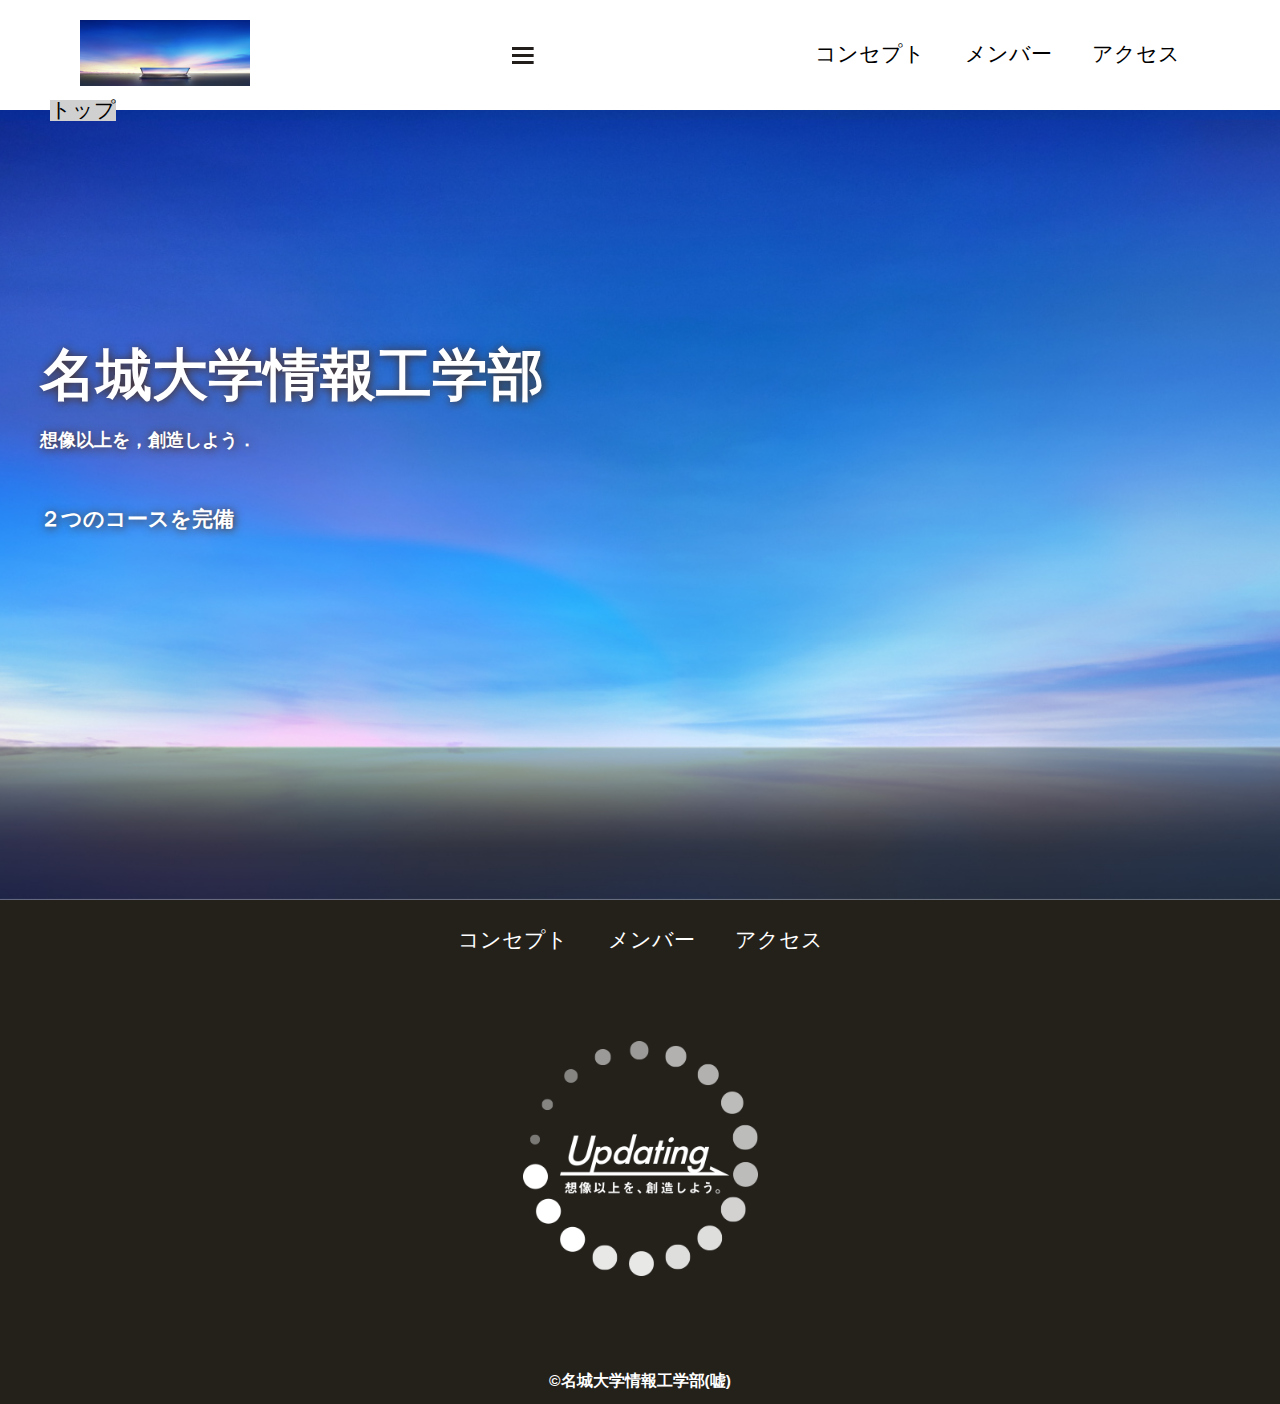
<file: index.html>
<!DOCTYPE html>
<html>
    <head>
        <meta charset="UTF-8">
        <title>名城大学情報工学部非公式HP</title>
        <meta name="description" content="名城大学情報工学部非公式HP">
        <meta name="viewport" content="width=device-width">
        <script src="https://ajax.googleapis.com/ajax/libs/jquery/1.11.0/jquery.min.js"></script>
        <script src="js/script.js"></script>
        <link href="css/index.css" rel="stylesheet">
        <link rel="preconnect" href="https://fonts.googleapis.com">
<link rel="preconnect" href="https://fonts.gstatic.com" crossorigin>
<link href="https://fonts.googleapis.com/css2?family=Noto+Sans+JP:wght@100..900&display=swap" rel="stylesheet">  
    </head>
    <body>
        <header class="header">
            <div class="header-inner">
                <a class="header-logo" href="index.html">
                    <img src="images/common/logo.png" alt="ロゴ">
                </a>
                <button class="toggle-menu-button"></button>
                <div class="header-site-menu">
                    <nav class="site-menu">
                        <ul>
                            <li><a href="concept.html">コンセプト</a></li>
                            <li><a href="members.html">メンバー</a></li>
                            <li><a href="access.html">アクセス</a></li>
                        </ul>
                    </nav>
                </div>
            </div>
        </header>
        <main class="main">
            <nav class="floating">
                <ul>
                    <li><a href="#">トップ</a></li>
                </ul>
            </nav>
            <div class="first-view">
                <div class="first-view-text">
                    <h1>名城大学情報工学部</h1>
                    <p>想像以上を，創造しよう．</p>
                    <div class="lead">
                        ２つのコースを完備
                    </div>
                </div>
            </div>
        </main>
        <footer class="footer">
            <nav class="site-menu">
                <ul>
                    <li><a href="concept.html">コンセプト</a></li>
                    <li><a href="members.html">メンバー</a></li>
                    <li><a href="access.html">アクセス</a></li>
                </ul>
            </nav>
            <a class="footer-logo" href="index.html">
                <img src="images/common/logo_footer.png" alt="ロゴ">
            </a>
            <p class="copyright"><small>&copy;名城大学情報工学部(嘘)</small></p>
        </footer>
    </body>
</html>
</file>
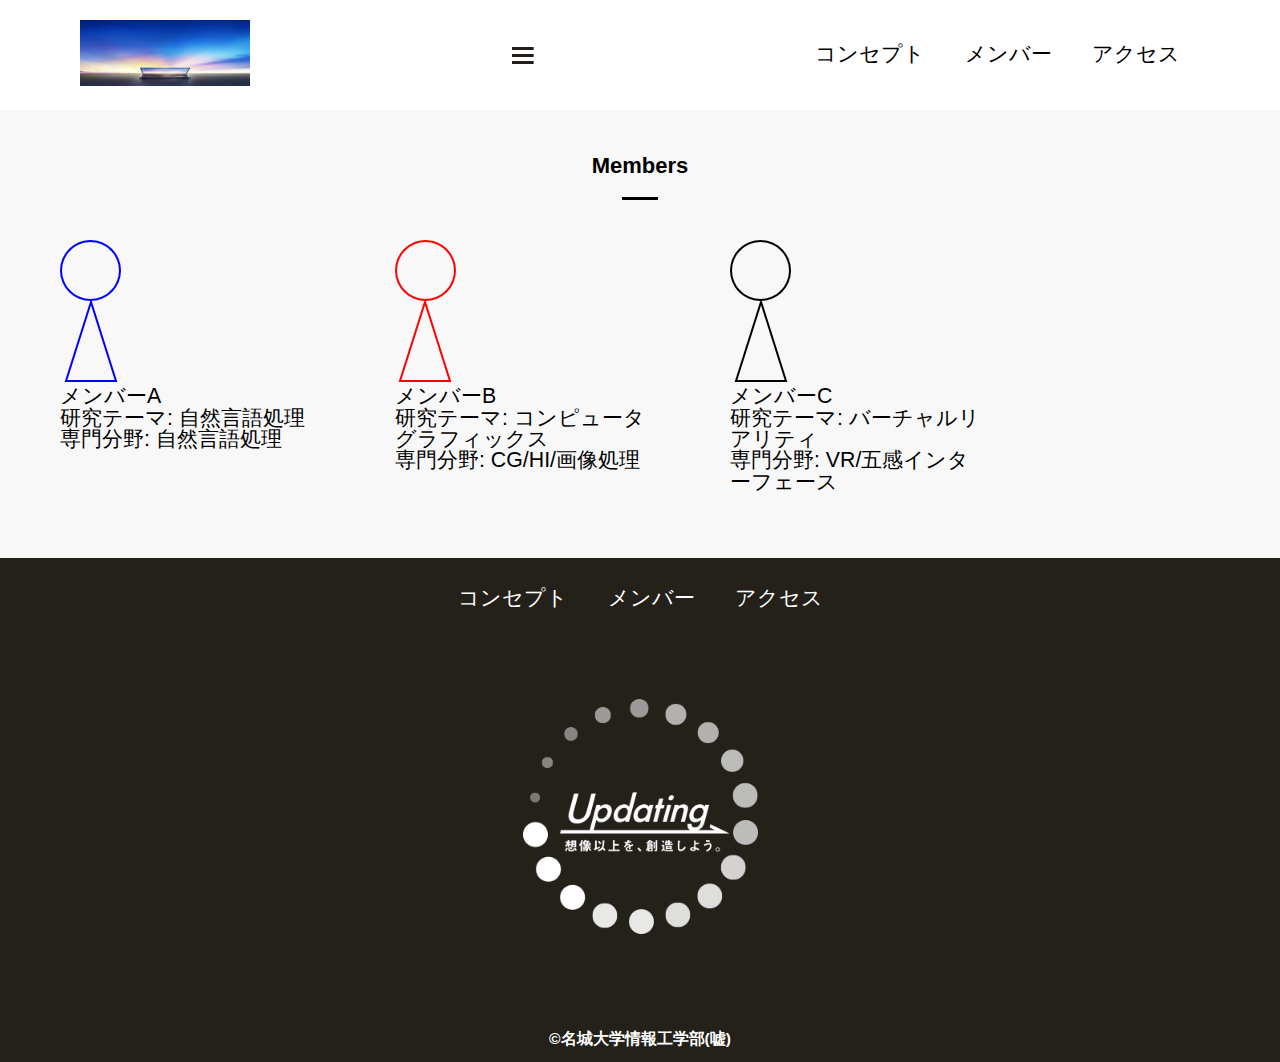
<file: members.html>
<!DOCTYPE html>
<html>
    <head>
        <meta charset="UTF-8">
        <title>メンバー</title>
        <meta name="description" content="メンバー">
        <meta name="viewport" content="width=device-width">
        <script src="js/script.js"></script>
        <link href="css/common.css" rel="stylesheet">
        <link href="css/members.css" rel="stylesheet">
        <link rel="preconnect" href="https://fonts.googleapis.com">
        <link rel="preconnect" href="https://fonts.gstatic.com" crossorigin>
        <link href="https://fonts.googleapis.com/css2?family=Cherry+Bomb+One&display=swap" rel="stylesheet">    
    </head>
    <body>
        <header class="header">
            <div class="header-inner">
                <a class="header-logo" href="index.html">
                    <img src="images/common/logo.png" alt="ロゴ">
                </a>
                <button class="toggle-menu-button"></button>
                <div class="header-site-menu">
                    <nav class="site-menu">
                        <ul>
                            <li><a href="concept.html">コンセプト</a></li>
                            <li><a href="members.html">メンバー</a></li>
                            <li><a href="access.html">アクセス</a></li>
                        </ul>
                    </nav>
                </div>
            </div>
        </header>
        <main class="main">
            <div class="members">
                <h2>Members</h2>
                <ul class="member-list">
                    <li>
                        <img src="images/members/member_A.png" alt="メンバーA">
                        <dl>
                            <dt>メンバーA</dt>
                            <dd>研究テーマ: 自然言語処理</dd>
                        </dl>
                        <p class="speciality">専門分野: 自然言語処理</p>
                    </li>
                    <li>
                        <img src="images/members/member_B.png" alt="メンバーB">
                        <dl>
                            <dt>メンバーB</dt>
                            <dd>研究テーマ: コンピュータグラフィックス</dd>
                        </dl>
                        <p class="speciality">専門分野: CG/HI/画像処理</p>
                    </li>
                    <li>
                        <img src="images/members/member_C.png" alt="メンバーC">
                        <dl>
                            <dt>メンバーC</dt>
                            <dd>研究テーマ: バーチャルリアリティ</dd>
                        </dl>
                        <p class="speciality">専門分野: VR/五感インターフェース</p>
                    </li>
                </ul>
            </div>
        </main>
        <footer class="footer">
            <nav class="site-menu">
                <ul>
                    <li><a href="concept.html">コンセプト</a></li>
                    <li><a href="members.html">メンバー</a></li>
                    <li><a href="access.html">アクセス</a></li>
                </ul>
            </nav>
            <a class="footer-logo" href="index.html">
                <img src="images/common/logo_footer.png" alt="ロゴ">
            </a>
            <p class="copyright"><small>&copy;名城大学情報工学部(嘘)</small></p>
        </footer>
    </body>
</html>
</file>
<file: css/index.css>
@charset "utf-8";

nav.floating {
    position: absolute;
    top: 100px;
    left: 50px;
    background-color: #d0d0d0;
}
.first-view {
    height: calc(100vh - 110px);
    background-image: url(../images/index/bg_main.jpg);
    background-repeat: no-repeat;
    background-position: center center;
    background-size: cover;
    display: flex;
    align-items: center;
}

.first-view-text {
    width: 100%;
    max-width: 1200px;
    margin-left: auto;
    margin-right: auto;
    padding-left: 40ox;
    padding-bottom: 80px;
    color: #ffffff;
    font-weight: bold;
    text-shadow: 1px 1px 10px #4b2c14;
}

.first-view-text h1 {
    font-family: "Montserrat", sans-serif;
    font-size: 56px;
    line-height: 72px;
}

.first-view-text p {
    font-size: 18px;
    margin-top: 20px;
}

.lead {
    max-width: 1200px;
    margin: 60px auto;
}

*,
::before,
::after {
    padding: 0;
    margin: 0;
    box-sizing: border-box;
}

ul, ol {
    list-style: none;
}

a {
    color: inherit;
    text-decoration: none;
}

body {
    font-family: sans-serif;
    font-size: 16pt;
    color: #000000;
    line-height: 1;
    background-color: #ffffff;
}

img {
    max-width: 100%;
}

.header-inner {
    max-width: 1200px;
    height: 110px;
    margin-left: auto;
    margin-right: auto;
    padding-left: 40px;
    padding-right: 40px;
    display: flex;
    justify-content: space-between;
    align-items: center;
}

.toggle-menu-button {
    display: none;
}

.header-logo {
    display: block;
    width: 170px;
}

.site-menu ul {
    display: flex;
}

.site-menu ul li {
    margin-left: 20px;
    margin-right: 20px;
}

.site-menu ul li a {
    font-family: 'Cherry Bomb One', cursive;
}

@media (max-width: 800px) {
    .site-menu ul {
        display: block;
        text-align: center;
    }

    .site-menu li {
        margin-top: 20px;
    }

    .header {
        position: fixed;
        top: 0;
        left: 0;
        right: 0;
        background-color: #ffffff;
        height: 50px;
        z-index: 10;
        box-shadow: 0 3px 6px rgba(0, 0, 0, 0.1);
    }

    .header-inner {
        padding-left: 20px;
        padding-right: 20px;
        height: 100%;
        position: relative;
    }

    .header-site-menu {
        position: absolute;
        top: 100%;
        left: 0;
        right: 0;
        color: #ffffff;
        background-color: #736e62;
        padding-top: 30px;
        padding-bottom: 50px;
        display: none;
    }

    .header-site-menu.is-show {
        display: block;
    }

    .header-logo {
        width: 100px;
    }

    .main {
        padding-top: 50px;;
    }

    .footer-logo {
        margin-top: 60px;
    }

    .copyright {
        margin-top: 50px;
    }

    .toggle-menu-button {
        display: block;
        width: 44px;
        height: 34px;
        background-image: url(../images/common/icon-menu.png);
        background-size: 50%;
        background-position: center;
        background-repeat: no-repeat;
        background-color: transparent;
        border: none;
        border-radius: 0;
        outline: none;
    }
}
.footer {
    color: #ffffff;
    background-color: #24211b;
    padding-top: 30px;
    padding-bottom: 15px;
    display: flex;
    flex-direction: column;
    align-items: center;
}

.footer-logo {
    display: block;
    width: 235px;
    margin-top: 90px;
}

.copyright {
    font-size: 14pt;
    font-weight: bold;
    margin-top: 90px;
}
.toggle-menu-button {
    display: block;
    width: 44px;
    height: 34px;
    background-image: url(../images/common/icon-menu.png);
    background-size: 50%;
    background-position: center;
    background-repeat: no-repeat;
    background-color: transparent;
    border: none;
    border-radius: 0;
    outline: none;
}
</file>
<file: css/common.css>
@charset "utf-8";

.first-view {
    height: calc(100vh - 110px);
    background-image: url(../images/index/bg_main.jpg);
    background-repeat: no-repeat;
    background-position: center center;
    background-size: cover;
    display: flex;
    align-items: center;
}

.first-view-text {
    width: 100%;
    max-width: 1200px;
    margin-left: auto;
    margin-right: auto;
    padding-left: 40px;
    padding-bottom: 80px;
    color: #ffffff;
    font-weight: bold;
    text-shadow: 1px 1px 10px #4b2c14;
}

.first-view-text h1 {
    font-family: 'Montserrat', sans-serif;
    font-size: 56px;
    line-height: 72px;
}

.first-view-text p {
    font-size: 18px;
    margin-top: 20px;
}

.lead {
    max-width: 1200px;
    margin: 60px auto;
}

*,
::before,
::after {
    padding: 0;
    margin: 0;
    box-sizing: border-box;
}

ul, ol {
    list-style: none;
}

a {
    color: inherit;
    text-decoration: none;
}

body {
    font-family: sans-serif;
    font-size: 16pt;
    color: #000000;
    line-height: 1;
    background-color: #ffffff;
}

img {
    max-width: 100%;
}

.header-inner {
    max-width: 1200px;
    height: 110px;
    margin-left: auto;
    margin-right: auto;
    padding-left: 40px;
    padding-right: 40px;
    display: flex;
    justify-content: space-between;
    align-items: center;
}

.toggle-menu-button {
    display: none;
}

.header-logo {
    display: block;
    width: 170px;
}

.site-menu ul {
    display: flex;
}

.site-menu ul li {
    margin-left: 20px;
    margin-right: 20px;
}

.site-menu ul li a {
    font-family: "Noto Sans JP", sans-serif;
}

@media (max-width: 800px) {
    .site-menu ul {
        display: block;
        text-align: center;
    }

    .site-menu li {
        margin-top: 20px;
    }

    .header {
        position: fixed;
        top: 0;
        left: 0;
        right: 0;
        background-color: #ffffff;
        height: 50px;
        z-index: 10;
        box-shadow: 0 3px 6px rgba(0, 0, 0, 0.1);
    }

    .header-inner {
        padding-left: 20px;
        padding-right: 20px;
        height: 100%;
        position: relative
    }

    .header-logo {
        width: 100px;
    }

    .header-site-menu {
        position: absolute;
        top: 100%;
        left: 0;
        right: 0;
        color: #ffffff;
        background-color: #736e62;
        padding-top: 30px;
        padding-bottom: 50px;
        display:none
    }

    .header-side-menu.is-show {
        display: block;
    }

    .main {
        padding-top: 50px;;
    }

    .footer-logo {
        margin-top: 60px;
    }

    .copyright {
        margin-top: 50px;
    }
}

.footer {
    color: #ffffff;
    background-color: #24211b;
    padding-top: 30px;
    padding-bottom: 15px;
    display: flex;
    flex-direction: column;
    align-items: center;
}

.footer-logo {
    display: block;
    width: 235px;
    margin-top: 90px;
}

.copyright {
    font-size: 14pt;
    font-weight: bold;
    margin-top: 90px;
}

.toggle-menu-button {
    display: block;
    width: 44px;
    height: 34px;
    background-image: url(../images/common/icon-menu.png);
    background-size: 50%;
    background-position: center;
    background-repeat: no-repeat;
    background-color: transparent;
    border: none;
    border-radius: 0;
    outline: none;
}
</file>
<file: css/members.css>
.members {
    background-color: #f8f8f8;
    padding-top: 45px;
    padding-bottom: 55px;
}

.members h2 {
    font-size: 22px;
    font-weight: bold;
    text-align: center;
}

.members h2::after {
    content: '';
    display: block;
    width: 36px;
    height: 3px;
    background-color: #000000;
    margin-top: 20px;
    margin-left: auto;
    margin-right: auto;
}

.member-list {
    display: flex;
    padding-top: 40px;
    padding-bottom: 10px;
    padding-left: 60px;
    padding-right: 60px;
}

.member-list li {
    flex-shrink: 0;
    width: 260px;
    margin-left: 75px;
    overflow: scroll;
}

.member-list li:first-child {
    margin-left: 0;
}
</file>
